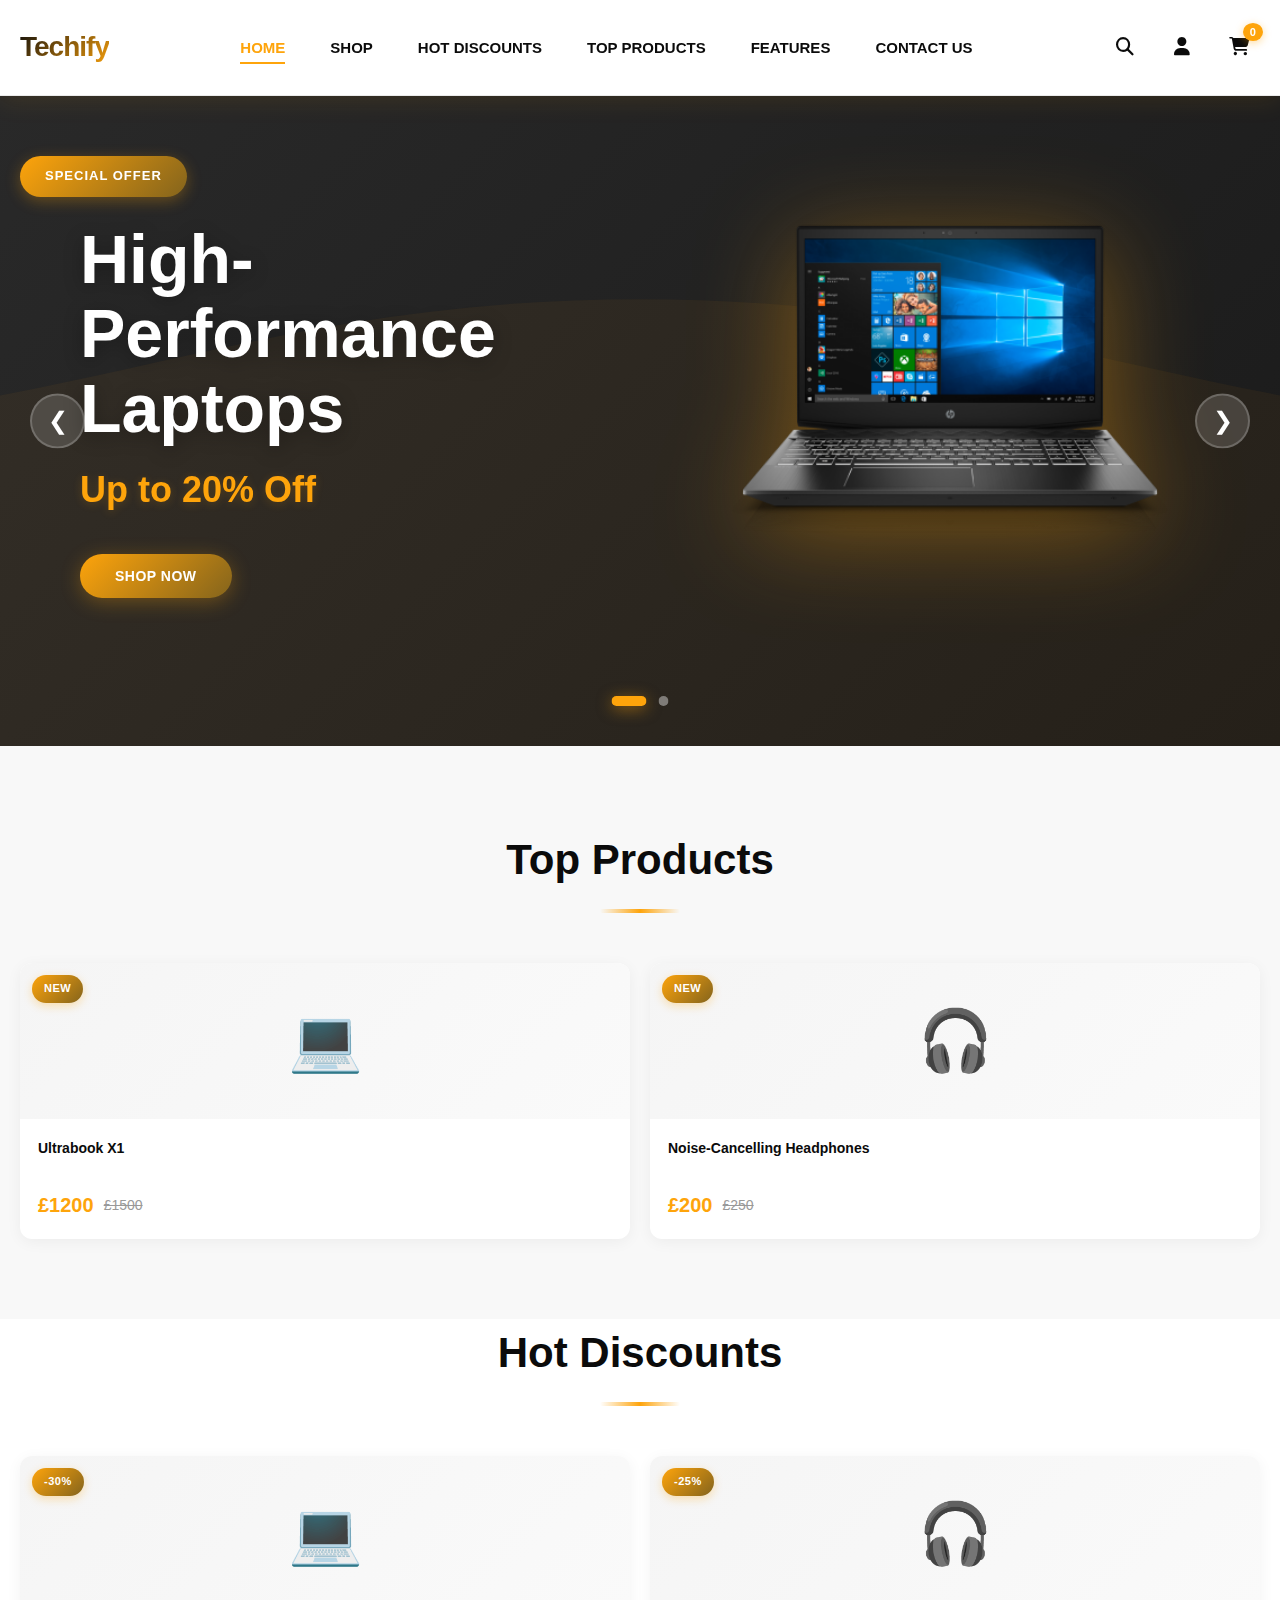
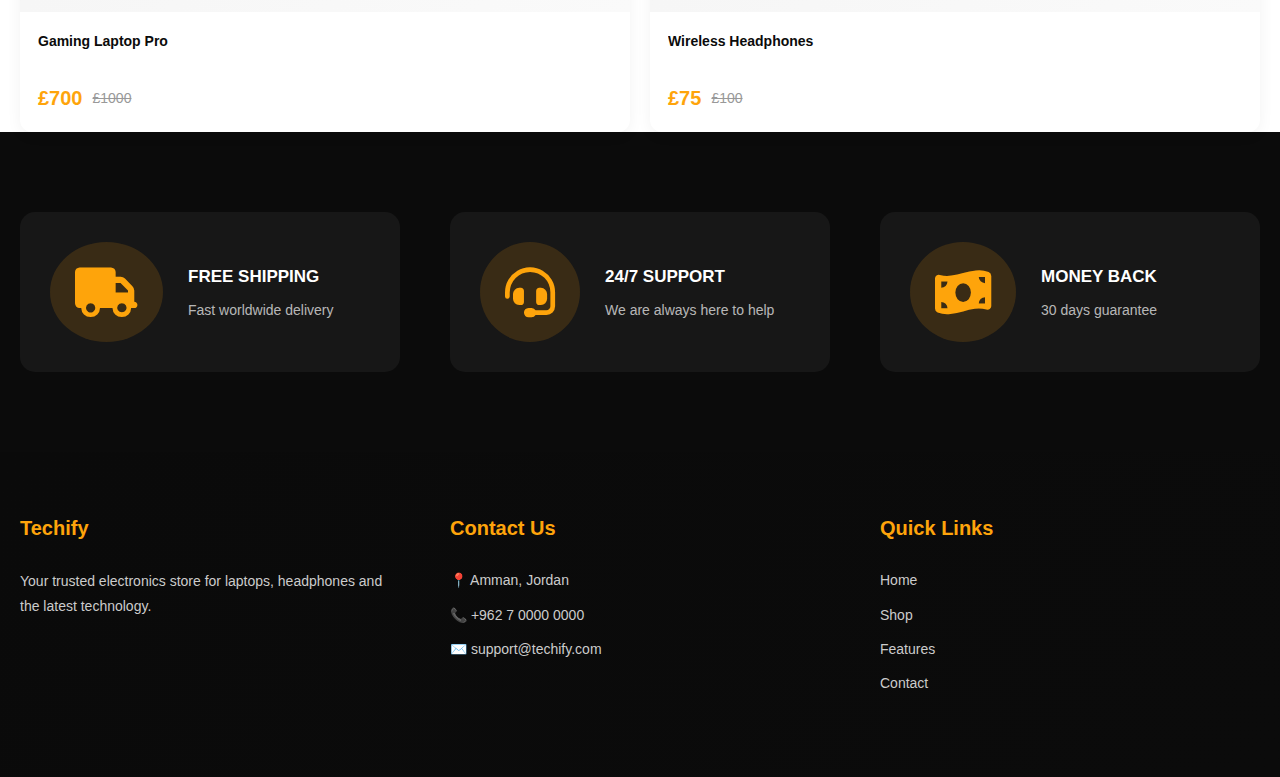
<file: index.html>
<!DOCTYPE html>
<html lang="en">
<head>
    <meta charset="UTF-8">
    <meta name="viewport" content="width=device-width, initial-scale=1.0">
    <title>Techify - Electronics Store</title>
    <link rel="stylesheet" href="index.css">
    <link rel="stylesheet" href="https://cdnjs.cloudflare.com/ajax/libs/font-awesome/6.5.1/css/all.min.css">
<link rel="stylesheet" href="https://cdnjs.cloudflare.com/ajax/libs/font-awesome/6.5.1/css/all.min.css">

</head>
<body>

<!-- ================= NAVBAR ================= -->
<nav class="navbar">
    <div class="container">
        <div class="nav-wrapper">

            <span class="logo-text">Techify</span>

            <ul class="nav-menu" id="navMenu">
                <li><a href="#home" class="active">HOME</a></li>
                <li><a href="#shop">SHOP</a></li>
                <li><a href="#hotdiscounts">HOT DISCOUNTS</a></li>
                <li><a href="#topproducts">TOP PRODUCTS</a></li>

                <li><a href="#features">FEATURES</a></li>
                <li><a href="#contact">CONTACT US</a></li>
            </ul>

          <div class="nav-icons">
    <button class="icon-btn search-btn"><i class="fas fa-search"></i></button>
    <button class="icon-btn user-btn" id="userBtn"><i class="fas fa-user"></i></button>
    <button class="icon-btn cart-btn">
        <i class="fas fa-shopping-cart"></i> <span class="cart-badge">0</span>
    </button>
</div>


        </div>
    </div>
</nav>

<!-- ================= HERO / HOME ================= -->
<section class="hero-slider" id="home">
    <div class="slide active">
        <div class="container">
            <div class="slide-content">

                <div class="slide-text">
                    <span class="badge">Special Offer</span>
                    <h1>High-Performance Laptops</h1>
                    <h2>Up to 20% Off</h2>
                    <button class="btn btn-primary">Shop Now</button>
                </div>

                <div class="slide-image">
                    <div class="speaker-main">
                        <img src="9oRuDc-refreshed-pavilion-gaming-series-launching-next-month.png" alt="Laptop">
                    </div>
                </div>

            </div>
        </div>
    </div>

    <div class="slide">
        <div class="container">
            <div class="slide-content">

                <div class="slide-text">
                    <span class="badge">New Arrival</span>
                    <h1>Premium Headphones</h1>
                    <h2>Immersive Sound Experience</h2>
                    <button class="btn btn-primary">Explore Now</button>
                </div>

                <div class="slide-image">
                    <div class="speaker-main">
                        <img src="images__4_-removebg-preview.png" alt="Headphones">
                    </div>
                </div>

            </div>
        </div>
    </div>
    <button class="slider-arrow left" onclick="changeSlide(-1)">❮</button>
<button class="slider-arrow right" onclick="changeSlide(1)">❯</button>

<div class="slider-dots">
    <span class="dot active" onclick="goToSlide(0)"></span>
    <span class="dot" onclick="goToSlide(1)"></span>
</div>

</section>
<!-- ================= FEATURED PRODUCTS ================= -->
<section class="featured-products" id="topproducts">
    <div class="container">
        <div class="section-header">
            <h2>Top Products</h2>
        </div>

        <div class="products-grid">
            <div class="product-card">
                <div class="product-image">
                    <span class="product-badge">New</span>
                    <div class="product-img">💻</div>
                </div>
                <div class="product-info">
                    <h3>Ultrabook X1</h3>
                    <div class="product-price">
                        <span class="current-price">£1200</span>
                        <span class="old-price">£1500</span>
                    </div>
                </div>
            </div>

            <div class="product-card">
                <div class="product-image">
                    <span class="product-badge">New</span>
                    <div class="product-img">🎧</div>
                </div>
                <div class="product-info">
                    <h3>Noise-Cancelling Headphones</h3>
                    <div class="product-price">
                        <span class="current-price">£200</span>
                        <span class="old-price">£250</span>
                    </div>
                </div>
            </div>
        </div>
    </div>
</section>

<!-- ================= DISCOUNTS / SHOP ================= -->
<section class="discounts" id="hotdiscounts">
    <div class="container">
        <div class="section-header">
            <h2>Hot Discounts</h2>
        </div>

        <div class="products-grid">
            <div class="product-card">
                <div class="product-image">
                    <span class="product-badge">-30%</span>
                    <div class="product-img">💻</div>
                </div>
                <div class="product-info">
                    <h3>Gaming Laptop Pro</h3>
                    <div class="product-price">
                        <span class="current-price">£700</span>
                        <span class="old-price">£1000</span>
                    </div>
                </div>
            </div>

            <div class="product-card">
                <div class="product-image">
                    <span class="product-badge">-25%</span>
                    <div class="product-img">🎧</div>
                </div>
                <div class="product-info">
                    <h3>Wireless Headphones</h3>
                    <div class="product-price">
                        <span class="current-price">£75</span>
                        <span class="old-price">£100</span>
                    </div>
                </div>
            </div>
        </div>
    </div>
</section>

<!-- ================= FEATURES ================= -->
<section class="features" id="features">
    <div class="container">
        <div class="features-grid">

            <div class="feature-item">
                <div class="feature-icon"><i class="fas fa-truck"></i></div>
                <div class="feature-text">
                    <h3>FREE SHIPPING</h3>
                    <p>Fast worldwide delivery</p>
                </div>
            </div>

            <div class="feature-item">
                <div class="feature-icon"><i class="fas fa-headset"></i></div>
                <div class="feature-text">
                    <h3>24/7 SUPPORT</h3>
                    <p>We are always here to help</p>
                </div>
            </div>

            <div class="feature-item">
                <div class="feature-icon"><i class="fas fa-money-bill-wave"></i></div>
                <div class="feature-text">
                    <h3>MONEY BACK</h3>
                    <p>30 days guarantee</p>
                </div>
            </div>

        </div>
    </div>
</section>


<!-- ================= FOOTER / CONTACT ================= -->
<footer class="footer" id="contact">
    <div class="container">
        <div class="footer-grid">

            <div class="footer-col">
                <h3>Techify</h3>
                <p>
                    Your trusted electronics store for laptops,
                    headphones and the latest technology.
                </p>
            </div>

            <div class="footer-col">
                <h3>Contact Us</h3>
                <ul class="footer-list">
                    <li>📍 Amman, Jordan</li>
                    <li>📞 +962 7 0000 0000</li>
                    <li>✉️ support@techify.com</li>
                </ul>
            </div>

            <div class="footer-col">
                <h3>Quick Links</h3>
                <ul class="footer-list">
                    <li><a href="#home">Home</a></li>
                    <li><a href="#shop">Shop</a></li>
                    <li><a href="#features">Features</a></li>
                    <li><a href="#contact">Contact</a></li>
                </ul>
            </div>

        </div>

       
    </div>
</footer>

<script src="script.js"></script>
</body>
</html>
</file>
<file: index.css>
* {
    margin: 0;
    padding: 0;
    box-sizing: border-box;
}

:root {
    --primary-color: #0b0b0b;
    --secondary-color: #292929;
    --accent-color: #fea40b;
    --gold-color: #84641c;
    --white: #ffffff;
    --text-light: #999;
    --bg-light: #f8f8f8;
}

body {
    font-family: 'Segoe UI', Tahoma, Geneva, Verdana, sans-serif;
    background: var(--white);
    color: var(--primary-color);
    line-height: 1.6;
    overflow-x: hidden;
}

.container {
    max-width: 1400px;
    margin: 0 auto;
    padding: 0 20px;
}

/* ================= NAVBAR ================= */
.navbar {
    background: var(--white);
    padding: 25px 0;
    border-bottom: 1px solid rgba(0,0,0,0.08);
    position: sticky;
    top: 0;
    z-index: 1000;
    box-shadow: 0 4px 20px rgba(0,0,0,0.03);
    backdrop-filter: blur(10px);
    transition: all 0.3s ease;
}

.navbar:hover {
    box-shadow: 0 4px 25px rgba(254, 164, 11, 0.1);
}

.nav-wrapper {
    display: flex;
    justify-content: space-between;
    align-items: center;
}

.logo-text {
    color: var(--primary-color);
    font-size: 28px;
    font-weight: 800;
    letter-spacing: -1px;
    background: linear-gradient(135deg, var(--primary-color), var(--accent-color));
    -webkit-background-clip: text;
    -webkit-text-fill-color: transparent;
    background-clip: text;
    transition: transform 0.3s ease;
}

.logo-text:hover {
    transform: scale(1.05);
}

.nav-menu {
    display: flex;
    list-style: none;
    gap: 45px;
}

.nav-menu a {
    text-decoration: none;
    color: var(--primary-color);
    font-weight: 600;
    font-size: 15px;
    transition: all 0.3s ease;
    position: relative;
    padding: 8px 0;
}

.nav-menu a::after {
    content: '';
    position: absolute;
    bottom: 0;
    left: 0;
    width: 0;
    height: 2px;
    background: var(--accent-color);
    transition: width 0.3s ease;
}

.nav-menu a:hover::after,
.nav-menu a.active::after {
    width: 100%;
}

.nav-menu a:hover,
.nav-menu a.active {
    color: var(--accent-color);
}

.nav-icons {
    display: flex;
    gap: 15px;
    align-items: center;
}

.icon-btn {
    background: transparent;
    border: 2px solid transparent;
    cursor: pointer;
    color: var(--primary-color);
    font-size: 18px;
    padding: 10px;
    border-radius: 50%;
    transition: all 0.3s ease;
    position: relative;
    width: 42px;
    height: 42px;
    display: flex;
    align-items: center;
    justify-content: center;
}

.icon-btn:hover {
    color: var(--accent-color);
    background: rgba(254,164,11,0.1);
    border-color: var(--accent-color);
    transform: translateY(-2px);
}

.cart-badge {
    position: absolute;
    top: -5px;
    right: -5px;
    background: var(--accent-color);
    color: var(--white);
    font-size: 11px;
    font-weight: 700;
    padding: 3px 7px;
    border-radius: 50%;
    box-shadow: 0 2px 8px rgba(254,164,11,0.4);
}

/* ================= HERO SLIDER ================= */
.hero-slider {
    position: relative;
    height: 650px;
    background: linear-gradient(135deg, var(--secondary-color) 0%, #1a1a1a 100%);
    overflow: hidden;
}

.hero-slider::before {
    content: '';
    position: absolute;
    top: 0;
    left: 0;
    right: 0;
    bottom: 0;
    background: url('data:image/svg+xml,<svg xmlns="http://www.w3.org/2000/svg" viewBox="0 0 1440 320"><path fill="%23fea40b" fill-opacity="0.05" d="M0,96L48,112C96,128,192,160,288,160C384,160,480,128,576,112C672,96,768,96,864,112C960,128,1056,160,1152,160C1248,160,1344,128,1392,112L1440,96L1440,320L1392,320C1344,320,1248,320,1152,320C1056,320,960,320,864,320C768,320,672,320,576,320C480,320,384,320,288,320C192,320,96,320,48,320L0,320Z"></path></svg>');
    background-size: cover;
    background-position: bottom;
}

.slide {
    position: absolute;
    width: 100%;
    height: 100%;
    opacity: 0;
    transition: opacity 0.8s ease-in-out;
}

.slide.active {
    opacity: 1;
}

.slide-content {
    display: flex;
    align-items: center;
    justify-content: space-between;
    height: 100%;
    padding: 60px 0;
    position: relative;
    z-index: 1;
}

.slide-text {
    flex: 1;
    animation: slideInLeft 0.8s ease-out;
}

@keyframes slideInLeft {
    from {
        opacity: 0;
        transform: translateX(-50px);
    }
    to {
        opacity: 1;
        transform: translateX(0);
    }
}

.badge {
    display: inline-block;
    background: linear-gradient(135deg, var(--accent-color), var(--gold-color));
    color: var(--white);
    padding: 10px 25px;
    border-radius: 30px;
    font-size: 13px;
    font-weight: 700;
    margin-bottom: 25px;
    text-transform: uppercase;
    letter-spacing: 1px;
    box-shadow: 0 4px 15px rgba(254,164,11,0.3);
}

.slide-text h1 {
    font-size: 68px;
    color: var(--white);
    margin-bottom: 15px;
    margin-left: 60px;
    line-height: 1.1;
    font-weight: 800;
    text-shadow: 0 4px 20px rgba(0,0,0,0.3);
}

.slide-text h2 {
    font-size: 36px;
    color: var(--accent-color);
    margin-bottom: 35px;
    margin-left: 60px;
    font-weight: 600;
    text-shadow: 0 2px 10px rgba(254,164,11,0.2);
}

.slide-image {
    flex: 1;
    display: flex;
    justify-content: center;
    align-items: center;
    animation: slideInRight 0.8s ease-out;
}

@keyframes slideInRight {
    from {
        opacity: 0;
        transform: translateX(50px);
    }
    to {
        opacity: 1;
        transform: translateX(0);
    }
}

.speaker-main img {
    width: 450px;
    max-width: 100%;
    height: auto;
    filter: drop-shadow(0 20px 50px rgba(254, 164, 11, 0.4));
    transition: transform 0.5s ease;
}

.speaker-main img:hover {
    transform: scale(1.05) rotate(2deg);
}

.slider-arrow {
    position: absolute;
    top: 50%;
    transform: translateY(-50%);
    background: rgba(255,255,255,0.15);
    backdrop-filter: blur(10px);
    border: 2px solid rgba(255,255,255,0.2);
    color: var(--white);
    font-size: 24px;
    width: 55px;
    height: 55px;
    border-radius: 50%;
    cursor: pointer;
    transition: all 0.3s ease;
    display: flex;
    align-items: center;
    justify-content: center;
}

.slider-arrow:hover {
    background: var(--accent-color);
    border-color: var(--accent-color);
    transform: translateY(-50%) scale(1.1);
    box-shadow: 0 5px 20px rgba(254,164,11,0.4);
}

.slider-arrow.left {
    left: 30px;
}

.slider-arrow.right {
    right: 30px;
}

.slider-dots {
    position: absolute;
    bottom: 40px;
    left: 50%;
    transform: translateX(-50%);
    display: flex;
    gap: 12px;
    z-index: 2;
}

.dot {
    width: 10px;
    height: 10px;
    border-radius: 50%;
    background: rgba(255,255,255,0.4);
    cursor: pointer;
    transition: all 0.3s ease;
    border: 2px solid transparent;
}

.dot:hover {
    background: rgba(255,255,255,0.6);
}

.dot.active {
    background: var(--accent-color);
    width: 35px;
    border-radius: 8px;
    box-shadow: 0 3px 15px rgba(254,164,11,0.5);
}

/* ================= FEATURED PRODUCTS ================= */
/* ================= FEATURED PRODUCTS ================= */
.featured-products {
    padding: 80px 0;
    background: var(--bg-light);
}

.section-header {
    text-align: center;
    margin-bottom: 50px;
}

.section-header h2 {
    font-size: 42px;
    font-weight: 800;
    position: relative;
    display: inline-block;
    padding-bottom: 20px;
    color: var(--primary-color);
}

.section-header h2::after {
    content: '';
    position: absolute;
    bottom: 0;
    left: 50%;
    transform: translateX(-50%);
    width: 80px;
    height: 4px;
    background: linear-gradient(90deg, transparent, var(--accent-color), transparent);
    border-radius: 2px;
}

.products-grid {
    display: grid;
    grid-template-columns: repeat(auto-fit, minmax(220px, 1fr));
    gap: 20px;
}

.product-card {
    background: var(--white);
    border-radius: 12px;
    overflow: hidden;
    transition: all 0.4s ease;
    box-shadow: 0 3px 15px rgba(0,0,0,0.05);
    position: relative;
}

.product-card::before {
    content: '';
    position: absolute;
    top: 0;
    left: 0;
    right: 0;
    bottom: 0;
    background: linear-gradient(135deg, rgba(254,164,11,0.05), transparent);
    opacity: 0;
    transition: opacity 0.3s ease;
}

.product-card:hover {
    box-shadow: 0 10px 30px rgba(254,164,11,0.15);
    transform: translateY(-5px);
}

.product-card:hover::before {
    opacity: 1;
}

.product-image {
    position: relative;
    background: linear-gradient(135deg, #f5f5f5, #fafafa);
    padding: 30px;
    text-align: center;
    overflow: hidden;
}

.product-badge {
    position: absolute;
    top: 12px;
    left: 12px;
    background: linear-gradient(135deg, var(--accent-color), var(--gold-color));
    color: var(--white);
    padding: 5px 12px;
    border-radius: 20px;
    font-size: 11px;
    font-weight: 700;
    text-transform: uppercase;
    letter-spacing: 0.5px;
    box-shadow: 0 3px 10px rgba(254,164,11,0.3);
    z-index: 1;
}

.product-img {
    font-size: 60px;
    transition: transform 0.3s ease;
}

.product-card:hover .product-img {
    transform: scale(1.1) rotate(5deg);
}

.product-info {
    padding: 18px;
}

.product-info h3 {
    font-size: 14px;
    font-weight: 600;
    margin-bottom: 12px;
    color: var(--primary-color);
    height: 40px;
    overflow: hidden;
    display: -webkit-box;
    -webkit-line-clamp: 2;
    -webkit-box-orient: vertical;
}

.product-price {
    display: flex;
    gap: 10px;
    align-items: center;
}

.current-price {
    font-size: 20px;
    font-weight: 800;
    color: var(--accent-color);
}

.old-price {
    font-size: 14px;
    color: var(--text-light);
    text-decoration: line-through;
}

/* ================= FEATURES ================= */
.features {
    padding: 80px 0;
    background: var(--primary-color);
}

.features-grid {
    display: grid;
    grid-template-columns: repeat(3, 1fr);
    gap: 50px;
}

.feature-item {
    display: flex;
    align-items: center;
    gap: 25px;
    padding: 30px;
    background: rgba(255,255,255,0.05);
    border-radius: 15px;
    transition: all 0.3s ease;
}

.feature-item:hover {
    background: rgba(254,164,11,0.1);
    transform: translateY(-5px);
}

.feature-icon {
    font-size: 50px;
    color: var(--accent-color);
    background: rgba(254, 164, 11, 0.15);
    padding: 25px;
    border-radius: 50%;
    display: flex;
    align-items: center;
    justify-content: center;
    transition: all 0.3s ease;
    min-width: 90px;
    min-height: 90px;
}

.feature-item:hover .feature-icon {
    background: var(--accent-color);
    color: var(--white);
    transform: scale(1.1) rotate(5deg);
    box-shadow: 0 8px 25px rgba(254,164,11,0.4);
}

.feature-text h3 {
    font-size: 17px;
    margin-bottom: 8px;
    font-weight: 700;
    color: var(--white);
}

.feature-text p {
    color: rgba(255,255,255,0.7);
    font-size: 14px;
}

/* ================= BUTTONS ================= */
.btn {
    padding: 14px 35px;
    border: none;
    border-radius: 30px;
    font-weight: 700;
    cursor: pointer;
    transition: all 0.3s ease;
    font-size: 14px;
    margin-left: 60px;
    text-transform: uppercase;
    letter-spacing: 0.5px;
    position: relative;
    overflow: hidden;
}

.btn::before {
    content: '';
    position: absolute;
    top: 50%;
    left: 50%;
    width: 0;
    height: 0;
    border-radius: 50%;
    background: rgba(255,255,255,0.3);
    transition: width 0.6s, height 0.6s, top 0.6s, left 0.6s;
    transform: translate(-50%, -50%);
}

.btn:hover::before {
    width: 300px;
    height: 300px;
}

.btn-primary {
    background: linear-gradient(135deg, var(--accent-color), var(--gold-color));
    color: var(--white);
    box-shadow: 0 4px 20px rgba(254,164,11,0.3);
}

.btn-primary:hover {
    transform: translateY(-3px);
    box-shadow: 0 8px 30px rgba(254,164,11,0.5);
}

/* ================= FOOTER ================= */
.footer {
    background: linear-gradient(135deg, #0a0a0a, var(--primary-color));
    color: #fff;
    padding: 60px 0 30px;
    margin-top: 0;
}

.footer-grid {
    display: grid;
    grid-template-columns: repeat(3, 1fr);
    gap: 50px;
    margin-bottom: 40px;
}

.footer-col h3 {
    margin-bottom: 25px;
    color: var(--accent-color);
    font-size: 20px;
    font-weight: 700;
}

.footer-col p {
    color: #ccc;
    font-size: 14px;
    line-height: 1.8;
}

.footer-list {
    list-style: none;
}

.footer-list li {
    margin-bottom: 12px;
    font-size: 14px;
    color: #ccc;
    transition: all 0.3s ease;
}

.footer-list li:hover {
    color: var(--accent-color);
    transform: translateX(5px);
}

.footer-list a {
    color: #ccc;
    text-decoration: none;
    transition: 0.3s;
}

.footer-list a:hover {
    color: var(--accent-color);
}

/* ================= AUTH MODAL ================= */
.auth-modal {
    display: none;
    position: fixed;
    top: 0;
    left: 0;
    width: 100%;
    height: 100%;
    background: rgba(0,0,0,0.8);
    backdrop-filter: blur(5px);
    z-index: 2000;
    align-items: center;
    justify-content: center;
}

.auth-modal.active {
    display: flex;
}

.modal-content {
    background: var(--white);
    border-radius: 20px;
    padding: 45px;
    max-width: 420px;
    width: 90%;
    position: relative;
    box-shadow: 0 20px 60px rgba(0,0,0,0.3);
    animation: modalSlideIn 0.4s ease-out;
}

@keyframes modalSlideIn {
    from {
        opacity: 0;
        transform: translateY(-50px);
    }
    to {
        opacity: 1;
        transform: translateY(0);
    }
}

.close-modal {
    position: absolute;
    top: 20px;
    right: 25px;
    font-size: 28px;
    cursor: pointer;
    color: var(--text-light);
    transition: all 0.3s ease;
}

.close-modal:hover {
    color: var(--accent-color);
    transform: rotate(90deg);
}

.auth-tabs {
    display: flex;
    gap: 0;
    margin-bottom: 35px;
    border-bottom: 2px solid #eee;
}

.auth-tab {
    background: none;
    border: none;
    padding: 12px 25px;
    font-size: 16px;
    font-weight: 700;
    color: var(--text-light);
    cursor: pointer;
    transition: all 0.3s ease;
    flex: 1;
    position: relative;
}

.auth-tab::after {
    content: '';
    position: absolute;
    bottom: -2px;
    left: 0;
    width: 0;
    height: 3px;
    background: var(--accent-color);
    transition: width 0.3s ease;
}

.auth-tab.active {
    color: var(--accent-color);
}

.auth-tab.active::after {
    width: 100%;
}

.auth-form {
    display: none;
}

.auth-form.active {
    display: block;
}

.auth-form h3 {
    margin-bottom: 25px;
    font-size: 24px;
    color: var(--primary-color);
}

.auth-form input {
    width: 100%;
    padding: 14px;
    margin-bottom: 18px;
    border: 2px solid #eee;
    border-radius: 10px;
    font-size: 14px;
    transition: all 0.3s ease;
}

.auth-form input:focus {
    outline: none;
    border-color: var(--accent-color);
    box-shadow: 0 0 0 3px rgba(254,164,11,0.1);
}

.auth-form button {
    width: 100%;
    margin-left: 0;
}

/* ================= RESPONSIVE ================= */
@media (max-width: 1200px) {
    .products-grid {
        grid-template-columns: repeat(3, 1fr);
    }
}

@media (max-width: 992px) {
    .nav-menu {
        display: none;
    }
    
    .slide-text h1 {
        font-size: 52px;
    }
    
    .slide-text h2 {
        font-size: 30px;
    }
    
    .features-grid {
        grid-template-columns: 1fr;
    }
}

@media (max-width: 768px) {
    .slide-content {
        flex-direction: column;
        text-align: center;
    }
    
    .slide-text h1,
    .slide-text h2,
    .btn {
        margin-left: 0;
    }
    
    .products-grid {
        grid-template-columns: repeat(2, 1fr);
    }
    
    .footer-grid {
        grid-template-columns: 1fr;
        text-align: center;
    }
}

@media (max-width: 576px) {
    .products-grid {
        grid-template-columns: 1fr;
    }
    
    .slide-text h1 {
        font-size: 36px;
    }
    
    .slide-text h2 {
        font-size: 22px;
    }
    
    .speaker-main img {
        width: 300px;
    }
}
</file>
